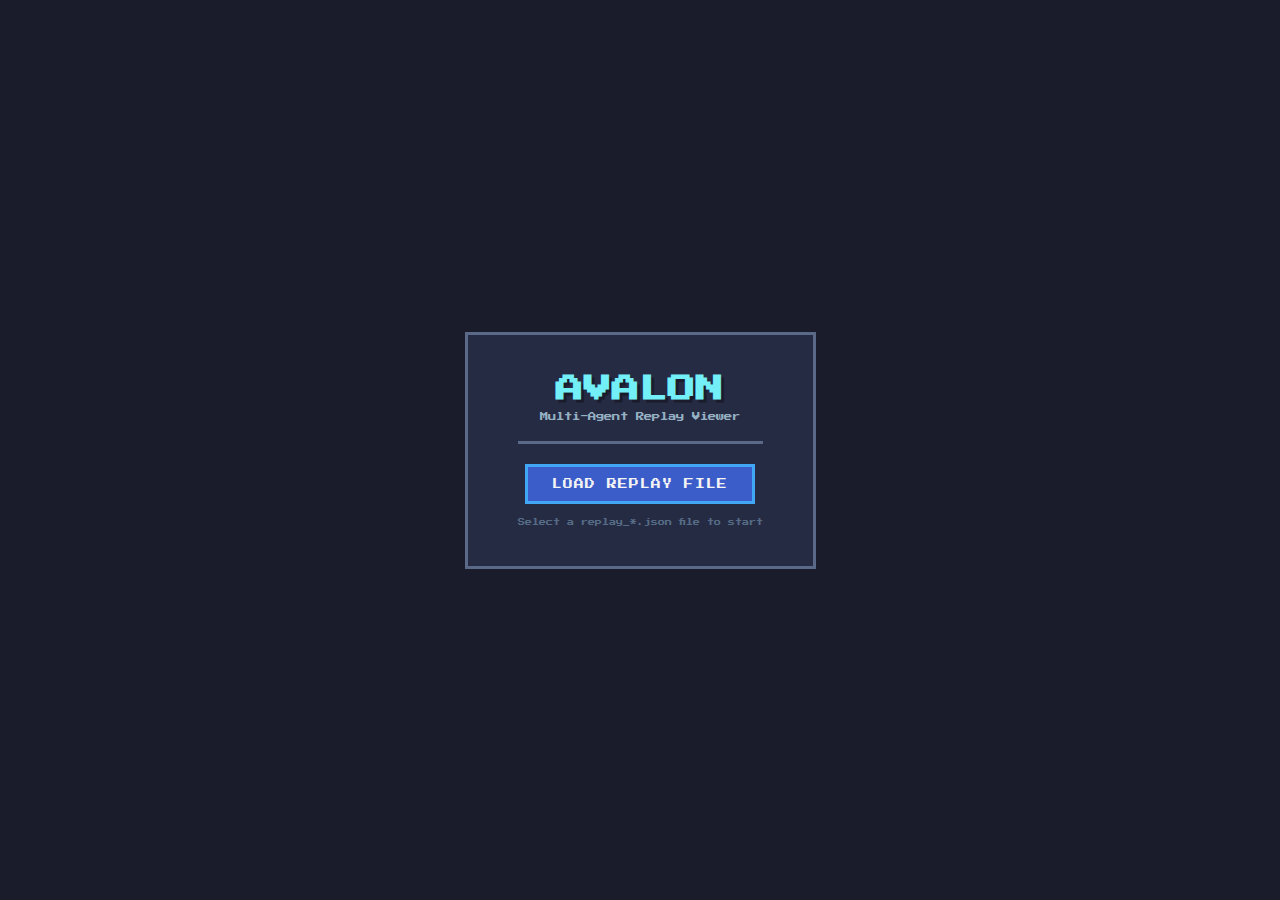
<file: viewer/index.html>
<!DOCTYPE html>
<html lang="zh-CN">
<head>
  <meta charset="UTF-8">
  <meta name="viewport" content="width=device-width, initial-scale=1.0">
  <title>Avalon Replay Viewer</title>
  <link rel="preconnect" href="https://fonts.googleapis.com">
  <link rel="preconnect" href="https://fonts.gstatic.com" crossorigin>
  <link href="https://fonts.googleapis.com/css2?family=Press+Start+2P&display=swap" rel="stylesheet">
  <link rel="stylesheet" href="css/style.css">
</head>
<body>
  <div id="app">
    <!-- 加载界面 -->
    <div id="loader-screen">
      <div class="loader-box pixel-border">
        <h1 class="loader-title">AVALON</h1>
        <p class="loader-subtitle">Multi-Agent Replay Viewer</p>
        <div class="loader-divider"></div>
        <label for="replay-file" class="pixel-btn loader-btn">
          LOAD REPLAY FILE
        </label>
        <input type="file" id="replay-file" accept=".json" hidden>
        <p class="loader-hint">Select a replay_*.json file to start</p>
      </div>
    </div>

    <!-- 主游戏界面 -->
    <div id="game-screen" class="hidden">
      <!-- 顶部标题栏 -->
      <header id="header" class="pixel-border">
        <div class="header-left">
          <span class="header-logo">AVALON</span>
          <span class="header-label">REPLAY</span>
        </div>
        <div class="header-right">
          <button id="load-new-btn" class="pixel-btn pixel-btn-sm" title="Load another replay">NEW</button>
          <button id="god-mode-btn" class="pixel-btn pixel-btn-sm" title="Toggle God Mode (G)">
            <span class="god-eye">&#x1F441;</span> GOD MODE: <span id="god-mode-status">OFF</span>
          </button>
        </div>
      </header>

      <!-- 游戏信息栏 -->
      <div id="info-bar" class="pixel-border">
        <span id="round-info">Round: -/-</span>
        <span id="score-info">
          <span class="good-text">GOOD 0</span>
          <span class="score-sep">:</span>
          <span class="evil-text">0 EVIL</span>
        </span>
        <span id="mission-size-info">Team Size: -</span>
      </div>

      <!-- 玩家圆桌区域 -->
      <div id="player-area">
        <div id="player-circle">
          <!-- 6 player cards generated by JS -->
        </div>
        <div id="round-table">
          <div class="table-inner">
            <span id="table-phase-label">ROUND TABLE</span>
          </div>
        </div>
      </div>

      <!-- 阶段导航 -->
      <div id="phase-nav" class="pixel-border">
        <button id="btn-first" class="pixel-btn pixel-btn-nav" title="First step">&lt;&lt;</button>
        <button id="btn-prev" class="pixel-btn pixel-btn-nav" title="Previous (Left Arrow)">&lt;</button>
        <button id="btn-play" class="pixel-btn pixel-btn-nav pixel-btn-play" title="Play/Pause (P)">&#9654;</button>
        <span id="phase-label">Loading...</span>
        <button id="btn-next" class="pixel-btn pixel-btn-nav" title="Next (Right Arrow / Space)">&gt;</button>
        <button id="btn-last" class="pixel-btn pixel-btn-nav" title="Last step">&gt;&gt;</button>
        <div id="speed-selector">
          <button class="pixel-btn pixel-btn-speed" data-speed="0.5">0.5x</button>
          <button class="pixel-btn pixel-btn-speed active" data-speed="1">1x</button>
          <button class="pixel-btn pixel-btn-speed" data-speed="2">2x</button>
          <button class="pixel-btn pixel-btn-speed" data-speed="3">3x</button>
        </div>
      </div>

      <!-- 详情面板 -->
      <div id="detail-panel" class="pixel-border">
        <div id="detail-content">
          <!-- Phase-specific content rendered here -->
        </div>
      </div>

      <!-- 时间轴 -->
      <div id="timeline" class="pixel-border">
        <div id="timeline-rounds">
          <!-- Round markers generated by JS -->
        </div>
      </div>
    </div>

    <!-- 隐藏的文件输入（用于重新加载） -->
    <input type="file" id="replay-file-new" accept=".json" hidden>
  </div>

  <script src="js/pixel-art.js"></script>
  <script src="js/replay-engine.js"></script>
  <script src="js/ui-renderer.js"></script>
  <script src="js/app.js"></script>
</body>
</html>
</file>
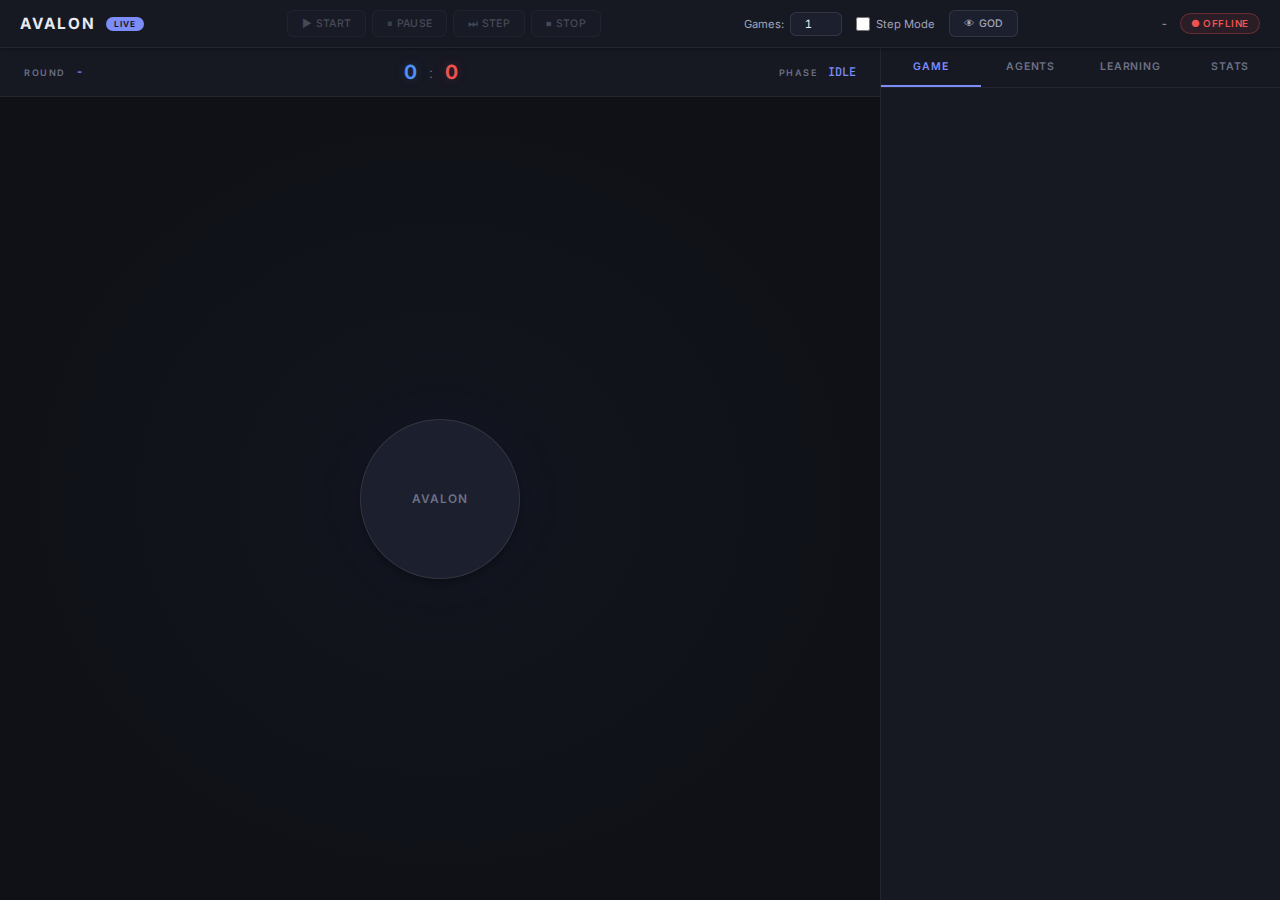
<file: viewer/dashboard.html>
<!DOCTYPE html>
<html lang="zh-CN">
<head>
  <meta charset="UTF-8">
  <meta name="viewport" content="width=device-width, initial-scale=1.0">
  <title>AVALON - Multi-Agent Game Community</title>
  <link rel="preconnect" href="https://fonts.googleapis.com">
  <link rel="preconnect" href="https://fonts.gstatic.com" crossorigin>
  <link href="https://fonts.googleapis.com/css2?family=Inter:wght@400;500;600;700&family=JetBrains+Mono:wght@400;500&family=Press+Start+2P&display=swap" rel="stylesheet">
  <link rel="stylesheet" href="css/style.css">
  <link rel="stylesheet" href="css/dashboard.css">
</head>
<body>
  <div id="app">
    <!-- Control Bar -->
    <header id="control-bar">
      <div class="logo-section">
        <span class="logo-text">AVALON</span>
        <span class="mode-label">LIVE</span>
      </div>
      <div class="control-section">
        <button id="btn-start" class="ctrl-btn start-btn">&#9654; START</button>
        <button id="btn-pause" class="ctrl-btn" disabled>&#9208; PAUSE</button>
        <button id="btn-step" class="ctrl-btn" disabled>&#9197; STEP</button>
        <button id="btn-stop" class="ctrl-btn" disabled>&#9209; STOP</button>
      </div>
      <div class="config-section">
        <label>Games: <input type="number" id="input-num-games" value="1" min="1" max="100" class="config-input"></label>
        <label><input type="checkbox" id="input-step-mode"> Step Mode</label>
        <button id="btn-god-mode" class="ctrl-btn">&#x1F441; GOD</button>
      </div>
      <div class="status-section">
        <span id="game-counter" class="game-counter">-</span>
        <span id="connection-status" class="status-indicator disconnected">&#9679; OFFLINE</span>
      </div>
    </header>

    <!-- Main Content -->
    <div id="main-content">
      <!-- Left: Game View -->
      <div id="game-panel">
        <!-- Info bar: round, score -->
        <div id="info-bar">
          <div class="info-item">
            <span class="info-label">ROUND</span>
            <span id="round-display" class="info-value">-</span>
          </div>
          <div class="info-item score-display">
            <span id="good-score" class="score good-score">0</span>
            <span class="score-sep">:</span>
            <span id="evil-score" class="score evil-score">0</span>
          </div>
          <div class="info-item">
            <span class="info-label">PHASE</span>
            <span id="phase-display" class="info-value">IDLE</span>
          </div>
        </div>

        <!-- Player area: circular layout -->
        <div id="player-area">
          <div id="round-table">
            <span id="table-text">AVALON</span>
          </div>
          <!-- Player cards will be created dynamically by renderer -->
        </div>
      </div>

      <!-- Right: Info Panels -->
      <div id="info-panels">
        <div id="panel-tabs">
          <button class="tab active" data-panel="game-log">GAME</button>
          <button class="tab" data-panel="agents">AGENTS</button>
          <button class="tab" data-panel="learning">LEARNING</button>
          <button class="tab" data-panel="stats">STATS</button>
        </div>
        <div id="panel-game-log" class="panel-content active">
          <div id="game-history-section" class="history-section collapsed" style="display:none">
            <div id="game-history-toggle" class="history-toggle">
              <span class="toggle-icon">&#9654;</span>
              <span class="toggle-text">Previous Games</span>
              <span id="history-count" class="history-count">0</span>
            </div>
            <div id="game-history-list" class="history-list"></div>
          </div>
          <div id="game-log-content"></div>
        </div>
        <div id="panel-agents" class="panel-content">
          <div id="agents-content"></div>
        </div>
        <div id="panel-learning" class="panel-content">
          <div id="learning-content"></div>
        </div>
        <div id="panel-stats" class="panel-content">
          <div id="cumulative-stats-section" class="stats-section">
            <div class="section-title">Session Overview</div>
            <div id="cumulative-stats-content">
              <div class="empty-state">Start a game to see statistics</div>
            </div>
          </div>
          <div id="win-rate-section" class="stats-section">
            <div class="section-title">Win Rate</div>
            <div id="win-rate-content"></div>
          </div>
          <div id="stats-content">
          </div>
        </div>
      </div>
    </div>
  </div>

  <script src="js/pixel-art.js"></script>
  <script src="js/websocket-client.js"></script>
  <script src="js/dashboard-renderer.js"></script>
  <script src="js/dashboard-app.js"></script>
</body>
</html>
</file>
<file: viewer/css/dashboard.css>
/* ==================== Dashboard CSS - Modern Dark Theme ==================== */

:root {
  /* Background layers */
  --bg-base: #0f1117;
  --bg-surface: #161822;
  --bg-card: #1c1f2e;
  --bg-elevated: #242738;
  --bg-hover: #2a2d42;

  /* Borders */
  --border-subtle: rgba(255, 255, 255, 0.06);
  --border-default: rgba(255, 255, 255, 0.1);
  --border-strong: rgba(255, 255, 255, 0.16);

  /* Text */
  --text-primary: #e8eaf0;
  --text-secondary: #a0a4b8;
  --text-tertiary: #6b7084;
  --text-disabled: #464a5c;

  /* Good team (blue) */
  --good-primary: #4f8ff7;
  --good-muted: #3a6bc2;
  --good-glow: rgba(79, 143, 247, 0.25);
  --good-bg: rgba(79, 143, 247, 0.08);

  /* Evil team (red) */
  --evil-primary: #ef5350;
  --evil-muted: #c62828;
  --evil-glow: rgba(239, 83, 80, 0.25);
  --evil-bg: rgba(239, 83, 80, 0.08);

  /* Accents */
  --accent: #7c8cf8;
  --accent-muted: rgba(124, 140, 248, 0.15);
  --success: #66bb6a;
  --success-bg: rgba(102, 187, 106, 0.1);
  --fail: #ef5350;
  --fail-bg: rgba(239, 83, 80, 0.1);
  --warning: #ffa726;
  --warning-bg: rgba(255, 167, 38, 0.1);

  /* Typography */
  --font-sans: 'Inter', -apple-system, BlinkMacSystemFont, 'Segoe UI', sans-serif;
  --font-mono: 'JetBrains Mono', 'Fira Code', 'Consolas', monospace;
  --font-pixel: 'Press Start 2P', monospace;

  /* Sizing */
  --radius-sm: 6px;
  --radius-md: 10px;
  --radius-lg: 14px;
  --radius-full: 9999px;

  /* Shadows */
  --shadow-sm: 0 1px 3px rgba(0, 0, 0, 0.3);
  --shadow-md: 0 4px 12px rgba(0, 0, 0, 0.4);
  --shadow-lg: 0 8px 24px rgba(0, 0, 0, 0.5);
  --shadow-glow-good: 0 0 20px rgba(79, 143, 247, 0.15);
  --shadow-glow-evil: 0 0 20px rgba(239, 83, 80, 0.15);

  /* Transitions */
  --transition-fast: 150ms cubic-bezier(0.4, 0, 0.2, 1);
  --transition-normal: 250ms cubic-bezier(0.4, 0, 0.2, 1);
}

/* ==================== Overall Layout ==================== */
body {
  margin: 0;
  padding: 0;
  background: var(--bg-base);
  color: var(--text-primary);
  font-family: var(--font-sans);
  min-height: 100vh;
  overflow: hidden;
  -webkit-font-smoothing: antialiased;
  -moz-osx-font-smoothing: grayscale;
}

#app {
  display: flex;
  flex-direction: column;
  height: 100vh;
}

/* ==================== Control Bar ==================== */
#control-bar {
  display: flex;
  align-items: center;
  justify-content: space-between;
  padding: 10px 20px;
  background: var(--bg-surface);
  border-bottom: 1px solid var(--border-subtle);
  gap: 16px;
  flex-shrink: 0;
  z-index: 100;
  box-shadow: var(--shadow-sm);
}

.logo-section {
  display: flex;
  align-items: center;
  gap: 10px;
  flex-shrink: 0;
}

.logo-text {
  font-family: var(--font-sans);
  font-size: 1.1rem;
  font-weight: 700;
  color: var(--text-primary);
  letter-spacing: 2px;
}

.mode-label {
  font-family: var(--font-sans);
  font-size: 0.6rem;
  font-weight: 600;
  color: var(--bg-base);
  background: var(--accent);
  padding: 2px 8px;
  border-radius: var(--radius-full);
  letter-spacing: 1px;
  text-transform: uppercase;
}

.control-section {
  display: flex;
  gap: 6px;
  flex-shrink: 0;
}

.ctrl-btn {
  font-family: var(--font-sans);
  font-size: 0.75rem;
  font-weight: 500;
  padding: 6px 14px;
  background: var(--bg-card);
  color: var(--text-secondary);
  border: 1px solid var(--border-default);
  border-radius: var(--radius-sm);
  cursor: pointer;
  white-space: nowrap;
  transition: all var(--transition-fast);
  letter-spacing: 0.3px;
}

.ctrl-btn:hover:not(:disabled) {
  background: var(--bg-hover);
  border-color: var(--accent);
  color: var(--accent);
}

.ctrl-btn:active:not(:disabled) {
  transform: translateY(1px);
}

.ctrl-btn:disabled {
  opacity: 0.35;
  cursor: not-allowed;
}

.start-btn:not(:disabled) {
  background: var(--good-primary);
  border-color: var(--good-primary);
  color: #fff;
}

.start-btn:hover:not(:disabled) {
  background: var(--good-muted);
  border-color: var(--good-primary);
  color: #fff;
  box-shadow: var(--shadow-glow-good);
}

.ctrl-btn.active {
  background: var(--evil-primary);
  border-color: var(--evil-primary);
  color: #fff;
}

.config-section {
  display: flex;
  align-items: center;
  gap: 14px;
  font-size: 0.8rem;
  color: var(--text-secondary);
  flex-shrink: 0;
}

.config-input {
  font-family: var(--font-mono);
  font-size: 0.8rem;
  width: 52px;
  padding: 4px 8px;
  background: var(--bg-card);
  color: var(--text-primary);
  border: 1px solid var(--border-default);
  border-radius: var(--radius-sm);
  text-align: center;
  transition: border-color var(--transition-fast);
}

.config-input:focus {
  outline: none;
  border-color: var(--accent);
  box-shadow: 0 0 0 2px var(--accent-muted);
}

.config-section label {
  display: flex;
  align-items: center;
  gap: 6px;
  cursor: pointer;
  font-size: 0.8rem;
}

.config-section input[type="checkbox"] {
  accent-color: var(--accent);
  cursor: pointer;
  width: 14px;
  height: 14px;
}

.status-section {
  display: flex;
  align-items: center;
  gap: 12px;
  flex-shrink: 0;
}

.game-counter {
  font-family: var(--font-mono);
  font-size: 0.8rem;
  color: var(--text-secondary);
}

.status-indicator {
  font-family: var(--font-sans);
  font-size: 0.7rem;
  font-weight: 600;
  padding: 4px 10px;
  border-radius: var(--radius-full);
  white-space: nowrap;
  letter-spacing: 0.5px;
}

.status-indicator.connected {
  color: var(--success);
  background: var(--success-bg);
  border: 1px solid rgba(102, 187, 106, 0.3);
}

.status-indicator.disconnected {
  color: var(--fail);
  background: var(--fail-bg);
  border: 1px solid rgba(239, 83, 80, 0.3);
}

/* ==================== Main Content ==================== */
#main-content {
  display: flex;
  flex: 1;
  overflow: hidden;
}

/* ==================== Game Panel (Left) ==================== */
#game-panel {
  flex: 1;
  display: flex;
  flex-direction: column;
  min-width: 0;
}

/* Info Bar */
#info-bar {
  display: flex;
  justify-content: space-between;
  align-items: center;
  padding: 12px 24px;
  background: var(--bg-surface);
  border-bottom: 1px solid var(--border-subtle);
  flex-shrink: 0;
}

.info-item {
  display: flex;
  align-items: center;
  gap: 10px;
}

.info-label {
  font-size: 0.65rem;
  font-weight: 600;
  color: var(--text-tertiary);
  letter-spacing: 1.5px;
  text-transform: uppercase;
}

.info-value {
  font-family: var(--font-mono);
  font-size: 0.85rem;
  font-weight: 500;
  color: var(--accent);
}

.score-display {
  display: flex;
  align-items: center;
  gap: 8px;
}

.score {
  font-size: 1.4rem;
  font-family: var(--font-sans);
  font-weight: 700;
}

.good-score {
  color: var(--good-primary);
  text-shadow: 0 0 12px var(--good-glow);
}

.evil-score {
  color: var(--evil-primary);
  text-shadow: 0 0 12px var(--evil-glow);
}

.score-sep {
  color: var(--text-tertiary);
  font-size: 1rem;
  font-weight: 300;
}

/* ==================== Player Area ==================== */
#player-area {
  flex: 1;
  position: relative;
  display: flex;
  justify-content: center;
  align-items: center;
  padding: 24px;
  min-height: 400px;
  background:
    radial-gradient(ellipse at center, rgba(124, 140, 248, 0.03) 0%, transparent 70%);
}

/* Round Table */
#round-table {
  position: absolute;
  top: 50%;
  left: 50%;
  transform: translate(-50%, -50%);
  width: 160px;
  height: 160px;
  border-radius: 50%;
  background: var(--bg-card);
  border: 1px solid var(--border-default);
  display: flex;
  justify-content: center;
  align-items: center;
  z-index: 0;
  box-shadow: var(--shadow-md), 0 0 60px rgba(124, 140, 248, 0.05);
}

#table-text {
  font-family: var(--font-sans);
  font-size: 0.85rem;
  font-weight: 600;
  color: var(--text-tertiary);
  text-align: center;
  padding: 8px;
  line-height: 1.8;
  white-space: pre-line;
  letter-spacing: 1px;
}

#table-text.winner-good {
  color: var(--good-primary);
  text-shadow: 0 0 16px var(--good-glow);
}

#table-text.winner-evil {
  color: var(--evil-primary);
  text-shadow: 0 0 16px var(--evil-glow);
}

/* ==================== Player Cards ==================== */
.player-card {
  position: absolute;
  width: 110px;
  text-align: center;
  z-index: 1;
  transition: all var(--transition-normal);
}

/* 6-position circular layout */
.player-card.pos-top {
  top: 0;
  left: 50%;
  transform: translateX(-50%);
}

.player-card.pos-top-right {
  top: 15%;
  right: 5%;
}

.player-card.pos-bottom-right {
  bottom: 15%;
  right: 5%;
}

.player-card.pos-bottom {
  bottom: 0;
  left: 50%;
  transform: translateX(-50%);
}

.player-card.pos-bottom-left {
  bottom: 15%;
  left: 5%;
}

.player-card.pos-top-left {
  top: 15%;
  left: 5%;
}

.player-avatar-box {
  width: 68px;
  height: 68px;
  margin: 0 auto 8px;
  border: 2px solid var(--border-default);
  border-radius: var(--radius-md);
  background: var(--bg-card);
  display: flex;
  justify-content: center;
  align-items: center;
  overflow: hidden;
  position: relative;
  image-rendering: pixelated;
  transition: border-color var(--transition-normal), box-shadow var(--transition-normal);
  box-shadow: var(--shadow-sm);
}

.player-avatar-box img,
.player-avatar-img {
  width: 100%;
  height: 100%;
  image-rendering: pixelated;
  object-fit: cover;
}

/* God mode team glows */
.player-avatar-box.glow-good {
  border-color: var(--good-primary);
  box-shadow: var(--shadow-glow-good), 0 0 30px rgba(79, 143, 247, 0.1);
}

.player-avatar-box.glow-evil {
  border-color: var(--evil-primary);
  box-shadow: var(--shadow-glow-evil), 0 0 30px rgba(239, 83, 80, 0.1);
}

.player-card.on-team {
  background: var(--accent-muted);
  border-color: var(--accent);
}

.player-name {
  font-family: var(--font-sans);
  font-size: 0.75rem;
  font-weight: 600;
  color: var(--text-primary);
  margin-bottom: 2px;
  white-space: nowrap;
  overflow: hidden;
  text-overflow: ellipsis;
}

.player-role {
  font-family: var(--font-mono);
  font-size: 0.65rem;
  color: var(--text-tertiary);
  margin-bottom: 6px;
}

/* ==================== Badges ==================== */
.player-badges {
  display: flex;
  gap: 4px;
  justify-content: center;
  flex-wrap: wrap;
  min-height: 18px;
}

.badge {
  font-family: var(--font-sans);
  font-size: 0.6rem;
  font-weight: 600;
  padding: 1px 7px;
  border-radius: var(--radius-full);
  display: inline-block;
  animation: badgeAppear 0.2s ease-out;
  letter-spacing: 0.3px;
}

.badge-leader {
  color: var(--warning);
  background: var(--warning-bg);
  border: 1px solid rgba(255, 167, 38, 0.3);
}

.badge-team {
  color: var(--accent);
  background: var(--accent-muted);
  border: 1px solid rgba(124, 140, 248, 0.3);
}

.badge-approve {
  color: var(--success);
  background: var(--success-bg);
  border: 1px solid rgba(102, 187, 106, 0.3);
}

.badge-reject {
  color: var(--fail);
  background: var(--fail-bg);
  border: 1px solid rgba(239, 83, 80, 0.3);
}

.badge-success {
  color: var(--success);
  background: var(--success-bg);
  border: 1px solid rgba(102, 187, 106, 0.3);
}

.badge-fail {
  color: var(--fail);
  background: var(--fail-bg);
  border: 1px solid rgba(239, 83, 80, 0.3);
}

.badge-speaking {
  color: var(--warning);
  background: var(--warning-bg);
  border: 1px solid rgba(255, 167, 38, 0.3);
  animation: pulse 1.5s ease-in-out infinite;
}

.badge-target {
  color: var(--evil-primary);
  background: var(--evil-bg);
  border: 1px solid rgba(239, 83, 80, 0.3);
}

.badge-assassin {
  color: var(--evil-primary);
  background: var(--evil-bg);
  border: 1px solid rgba(239, 83, 80, 0.3);
}

/* ==================== Speech Bubbles ==================== */
.db-speech-bubble {
  display: none;
  position: absolute;
  width: 240px;
  max-height: 130px;
  overflow-y: auto;
  background: var(--bg-elevated);
  border: 1px solid var(--border-strong);
  border-radius: var(--radius-md);
  padding: 10px 14px;
  font-family: var(--font-sans);
  font-size: 0.8rem;
  line-height: 1.6;
  color: var(--text-secondary);
  text-align: left;
  z-index: 10;
  animation: speechFadeIn 0.25s ease-out;
  word-break: break-word;
  box-shadow: var(--shadow-lg);
  backdrop-filter: blur(8px);
}

.db-speech-bubble.visible {
  display: block;
}

.db-speech-bubble.fading {
  opacity: 0;
  transition: opacity 0.3s ease-out;
}

/* Active speaker highlight */
.player-card.speaking .player-avatar-box {
  border-color: var(--accent);
  box-shadow: 0 0 16px rgba(124, 140, 248, 0.3);
}

.db-speech-bubble .bubble-speaker {
  font-family: var(--font-sans);
  font-size: 0.7rem;
  font-weight: 600;
  color: var(--accent);
  margin-bottom: 4px;
}

.db-speech-bubble .bubble-text {
  color: var(--text-secondary);
}

/* Speech bubble positioning per player position - all point toward center */

/* Top center: bubble below card, centered */
.player-card.pos-top .db-speech-bubble {
  top: 100%;
  left: 50%;
  transform: translateX(-50%);
  margin-top: 8px;
}

/* Top-right: bubble below card, aligned right, extends left toward center */
.player-card.pos-top-right .db-speech-bubble {
  top: 100%;
  right: 0;
  left: auto;
  margin-top: 8px;
}

/* Bottom-right: bubble above card, aligned right, extends left toward center */
.player-card.pos-bottom-right .db-speech-bubble {
  bottom: 100%;
  right: 0;
  left: auto;
  top: auto;
  margin-bottom: 8px;
}

/* Bottom center: bubble above card, centered */
.player-card.pos-bottom .db-speech-bubble {
  bottom: 100%;
  left: 50%;
  top: auto;
  transform: translateX(-50%);
  margin-bottom: 8px;
}

/* Bottom-left: bubble above card, aligned left, extends right toward center */
.player-card.pos-bottom-left .db-speech-bubble {
  bottom: 100%;
  left: 0;
  right: auto;
  top: auto;
  margin-bottom: 8px;
}

/* Top-left: bubble below card, aligned left, extends right toward center */
.player-card.pos-top-left .db-speech-bubble {
  top: 100%;
  left: 0;
  right: auto;
  margin-top: 8px;
}

.db-speech-bubble::-webkit-scrollbar {
  width: 4px;
}

.db-speech-bubble::-webkit-scrollbar-thumb {
  background: var(--text-disabled);
  border-radius: 2px;
}

.db-speech-bubble::-webkit-scrollbar-track {
  background: transparent;
}

/* ==================== Thinking Overlay ==================== */
.thinking-overlay {
  position: absolute;
  top: 0;
  left: 0;
  width: 100%;
  height: 100%;
  background: rgba(15, 17, 23, 0.75);
  backdrop-filter: blur(2px);
  border-radius: var(--radius-md);
  display: flex;
  flex-direction: column;
  justify-content: center;
  align-items: center;
  z-index: 5;
}

.thinking-dots {
  display: flex;
  gap: 4px;
  font-size: 1.2rem;
  color: var(--accent);
}

.thinking-dots span {
  animation: thinkingPulse 1.2s infinite;
}

.thinking-dots span:nth-child(2) {
  animation-delay: 0.2s;
}

.thinking-dots span:nth-child(3) {
  animation-delay: 0.4s;
}

.thinking-action {
  font-family: var(--font-sans);
  font-size: 0.6rem;
  color: var(--text-tertiary);
  margin-top: 4px;
  text-align: center;
}

/* ==================== Info Panels (Right Sidebar) ==================== */
#info-panels {
  width: 400px;
  flex-shrink: 0;
  display: flex;
  flex-direction: column;
  background: var(--bg-surface);
  border-left: 1px solid var(--border-subtle);
  overflow: hidden;
}

/* Tab Navigation */
#panel-tabs {
  display: flex;
  border-bottom: 1px solid var(--border-subtle);
  flex-shrink: 0;
  background: var(--bg-surface);
}

.tab {
  flex: 1;
  font-family: var(--font-sans);
  font-size: 0.75rem;
  font-weight: 600;
  padding: 12px 4px;
  background: transparent;
  color: var(--text-tertiary);
  border: none;
  border-bottom: 2px solid transparent;
  cursor: pointer;
  transition: all var(--transition-fast);
  text-align: center;
  letter-spacing: 0.8px;
  text-transform: uppercase;
}

.tab:hover {
  color: var(--text-secondary);
  background: rgba(255, 255, 255, 0.02);
}

.tab.active {
  color: var(--accent);
  border-bottom-color: var(--accent);
}

/* Panel Content */
.panel-content {
  display: none;
  flex: 1;
  overflow-y: auto;
  padding: 14px;
}

.panel-content.active {
  display: block;
}

.panel-content::-webkit-scrollbar {
  width: 5px;
}

.panel-content::-webkit-scrollbar-track {
  background: transparent;
}

.panel-content::-webkit-scrollbar-thumb {
  background: var(--text-disabled);
  border-radius: 3px;
}

.panel-content::-webkit-scrollbar-thumb:hover {
  background: var(--text-tertiary);
}

.empty-state {
  font-family: var(--font-sans);
  font-size: 0.85rem;
  color: var(--text-tertiary);
  text-align: center;
  padding: 40px 20px;
}

/* ==================== Game Log (GAME Tab) ==================== */
#game-log-content {
  display: flex;
  flex-direction: column;
  gap: 1px;
}

.log-line {
  display: flex;
  gap: 10px;
  padding: 5px 8px;
  font-family: var(--font-mono);
  font-size: 0.75rem;
  line-height: 1.6;
  border-left: 2px solid transparent;
  border-radius: 0 var(--radius-sm) var(--radius-sm) 0;
  transition: background var(--transition-fast);
}

.log-line:hover {
  background: rgba(255, 255, 255, 0.02);
}

.log-time {
  font-size: 0.7rem;
  color: var(--text-disabled);
  flex-shrink: 0;
  min-width: 65px;
}

.log-text {
  color: var(--text-secondary);
  word-break: break-word;
}

.log-system {
  border-left-color: var(--text-disabled);
}

.log-system .log-text {
  color: var(--text-tertiary);
}

.log-speech {
  border-left-color: var(--accent);
}

.log-speech .log-text {
  color: var(--text-secondary);
}

.log-vote {
  border-left-color: var(--warning);
}

.log-vote .log-text {
  color: var(--warning);
}

.log-result {
  border-left-color: var(--success);
}

.log-result .log-text {
  color: var(--success);
  font-weight: 600;
}

/* ==================== History Section (GAME Tab) ==================== */
.history-section {
  margin-bottom: 12px;
  border: 1px solid var(--border-subtle);
  border-radius: var(--radius-md);
  overflow: hidden;
}

.history-section.collapsed .history-list {
  display: none;
}

.history-toggle {
  display: flex;
  align-items: center;
  gap: 8px;
  padding: 10px 12px;
  background: var(--bg-card);
  cursor: pointer;
  transition: background var(--transition-fast);
  user-select: none;
}

.history-toggle:hover {
  background: var(--bg-elevated);
}

.toggle-icon {
  font-size: 0.65rem;
  color: var(--text-tertiary);
  transition: transform var(--transition-fast);
}

.history-section:not(.collapsed) .toggle-icon {
  transform: rotate(90deg);
}

.toggle-text {
  font-family: var(--font-sans);
  font-size: 0.8rem;
  font-weight: 500;
  color: var(--text-secondary);
}

.history-count {
  font-family: var(--font-mono);
  font-size: 0.7rem;
  color: var(--text-tertiary);
  background: var(--bg-elevated);
  padding: 1px 8px;
  border-radius: var(--radius-full);
  margin-left: auto;
}

.history-list {
  padding: 8px;
  display: flex;
  flex-direction: column;
  gap: 4px;
}

/* ==================== Agent Profile Cards (AGENTS Tab) ==================== */
.agent-profile-card {
  background: var(--bg-card);
  border: 1px solid var(--border-subtle);
  border-radius: var(--radius-md);
  margin-bottom: 12px;
  overflow: hidden;
  transition: border-color var(--transition-fast);
}

.agent-profile-card:hover {
  border-color: var(--border-default);
}

.agent-header {
  display: flex;
  align-items: center;
  gap: 12px;
  padding: 12px;
  border-bottom: 1px solid var(--border-subtle);
}

.agent-header.team-good {
  border-left: 3px solid var(--good-primary);
}

.agent-header.team-evil {
  border-left: 3px solid var(--evil-primary);
}

.agent-avatar {
  width: 42px;
  height: 42px;
  image-rendering: pixelated;
  border: 1px solid var(--border-default);
  border-radius: var(--radius-sm);
  background: var(--bg-base);
  flex-shrink: 0;
}

.agent-info {
  flex: 1;
  min-width: 0;
}

.agent-name {
  font-family: var(--font-sans);
  font-size: 0.85rem;
  font-weight: 600;
  color: var(--text-primary);
  margin-bottom: 2px;
}

.agent-role {
  font-family: var(--font-mono);
  font-size: 0.7rem;
  color: var(--text-tertiary);
}

.agent-stats {
  padding: 10px 12px;
  border-bottom: 1px solid var(--border-subtle);
}

.stat-row {
  display: flex;
  justify-content: space-between;
  padding: 3px 0;
  font-family: var(--font-mono);
  font-size: 0.75rem;
}

.stat-label {
  color: var(--text-tertiary);
}

.stat-value {
  color: var(--text-secondary);
  font-weight: 500;
}

.section-title {
  font-family: var(--font-sans);
  font-size: 0.7rem;
  font-weight: 600;
  color: var(--accent);
  margin-bottom: 8px;
  padding-bottom: 4px;
  border-bottom: 1px solid var(--border-subtle);
  letter-spacing: 0.8px;
  text-transform: uppercase;
}

.agent-strategy {
  padding: 10px 12px;
  border-bottom: 1px solid var(--border-subtle);
}

.strategy-text {
  font-family: var(--font-sans);
  font-size: 0.8rem;
  color: var(--text-secondary);
  line-height: 1.6;
}

.agent-relations {
  padding: 10px 12px;
  border-bottom: 1px solid var(--border-subtle);
}

.relation-legend {
  display: flex;
  gap: 12px;
  margin-bottom: 6px;
}

.legend-item {
  display: flex;
  align-items: center;
  gap: 4px;
  font-family: var(--font-sans);
  font-size: 0.7rem;
  color: var(--text-tertiary);
}

.legend-dot {
  display: inline-block;
  width: 8px;
  height: 8px;
  border-radius: 50%;
}

.legend-dot.trust-dot {
  background: var(--good-primary);
}

.legend-dot.friend-dot {
  background: var(--warning);
}

.relation-row {
  display: flex;
  align-items: center;
  gap: 8px;
  padding: 4px 0;
}

.relation-name {
  font-family: var(--font-mono);
  font-size: 0.7rem;
  color: var(--text-secondary);
  min-width: 65px;
  flex-shrink: 0;
}

.relation-bars {
  flex: 1;
  display: flex;
  flex-direction: column;
  gap: 3px;
}

.trust-bar-container,
.friend-bar-container {
  width: 100%;
  height: 6px;
  background: var(--bg-base);
  border-radius: 3px;
  overflow: hidden;
}

.trust-bar {
  height: 100%;
  background: linear-gradient(90deg, var(--good-muted), var(--good-primary));
  border-radius: 3px;
  transition: width 0.4s ease;
}

.friend-bar {
  height: 100%;
  background: linear-gradient(90deg, rgba(255, 167, 38, 0.6), var(--warning));
  border-radius: 3px;
  transition: width 0.4s ease;
}

.agent-lessons {
  padding: 10px 12px;
}

.lesson-item {
  font-family: var(--font-sans);
  font-size: 0.8rem;
  color: var(--text-secondary);
  padding: 6px 10px;
  padding-left: 12px;
  border-left: 2px solid var(--text-disabled);
  margin-bottom: 6px;
  line-height: 1.5;
  background: rgba(255, 255, 255, 0.01);
  border-radius: 0 var(--radius-sm) var(--radius-sm) 0;
}

/* ==================== Reflection Log (LEARNING Tab) ==================== */
.reflection-entry {
  background: var(--bg-card);
  border-left: 3px solid var(--accent);
  border-radius: 0 var(--radius-md) var(--radius-md) 0;
  padding: 10px 14px;
  margin-bottom: 10px;
}

.reflection-header {
  display: flex;
  justify-content: space-between;
  align-items: center;
  margin-bottom: 8px;
}

.reflection-name {
  font-family: var(--font-sans);
  font-size: 0.85rem;
  font-weight: 600;
  color: var(--text-primary);
}

.reflection-tag {
  font-family: var(--font-sans);
  font-size: 0.6rem;
  font-weight: 600;
  color: var(--accent);
  background: var(--accent-muted);
  border-radius: var(--radius-full);
  padding: 2px 8px;
  letter-spacing: 0.5px;
}

.reflection-lesson {
  font-family: var(--font-sans);
  font-size: 0.8rem;
  color: var(--text-secondary);
  line-height: 1.6;
  margin-bottom: 6px;
}

.reflection-strategy {
  font-family: var(--font-sans);
  font-size: 0.75rem;
  color: var(--text-tertiary);
  font-style: italic;
}

/* ==================== Private Chat (LEARNING Tab) ==================== */
.chat-entry {
  background: var(--bg-card);
  border-left: 3px solid var(--warning);
  border-radius: 0 var(--radius-md) var(--radius-md) 0;
  padding: 10px 14px;
  margin-bottom: 10px;
}

.chat-header {
  display: flex;
  align-items: center;
  gap: 8px;
  margin-bottom: 6px;
}

.chat-from {
  font-family: var(--font-sans);
  font-size: 0.75rem;
  font-weight: 600;
  color: var(--good-primary);
}

.chat-arrow {
  font-size: 0.65rem;
  color: var(--text-disabled);
}

.chat-to {
  font-family: var(--font-sans);
  font-size: 0.75rem;
  font-weight: 600;
  color: var(--evil-primary);
}

.chat-tag {
  font-family: var(--font-sans);
  font-size: 0.6rem;
  font-weight: 600;
  color: var(--warning);
  background: var(--warning-bg);
  border-radius: var(--radius-full);
  padding: 2px 8px;
  margin-left: auto;
  letter-spacing: 0.5px;
}

.chat-message {
  font-family: var(--font-sans);
  font-size: 0.8rem;
  color: var(--text-secondary);
  line-height: 1.6;
}

/* ==================== Chat Analysis (LEARNING Tab) ==================== */
.analysis-entry {
  background: var(--bg-card);
  border-left: 3px solid var(--good-primary);
  border-radius: 0 var(--radius-md) var(--radius-md) 0;
  padding: 10px 14px;
  margin-bottom: 10px;
}

.analysis-header {
  display: flex;
  align-items: center;
  gap: 8px;
  margin-bottom: 6px;
}

.analysis-participants {
  font-family: var(--font-sans);
  font-size: 0.75rem;
  font-weight: 600;
  color: var(--text-primary);
}

.analysis-tag {
  font-family: var(--font-sans);
  font-size: 0.6rem;
  font-weight: 600;
  color: var(--good-primary);
  background: var(--good-bg);
  border-radius: var(--radius-full);
  padding: 2px 8px;
  letter-spacing: 0.5px;
}

.analysis-text {
  font-family: var(--font-sans);
  font-size: 0.8rem;
  color: var(--text-secondary);
  line-height: 1.6;
}

/* ==================== Stats Panel ==================== */
.stats-section {
  margin-bottom: 16px;
}

.stats-row {
  display: flex;
  justify-content: space-between;
  align-items: center;
  padding: 8px 10px;
  border-bottom: 1px solid var(--border-subtle);
  transition: background var(--transition-fast);
}

.stats-row:last-child {
  border-bottom: none;
}

.stats-row:hover {
  background: rgba(255, 255, 255, 0.02);
}

.stats-label {
  font-family: var(--font-sans);
  font-size: 0.8rem;
  color: var(--text-tertiary);
}

.stats-value {
  font-family: var(--font-mono);
  font-size: 0.8rem;
  font-weight: 500;
  color: var(--accent);
}

/* --- Player Rankings --- */
.ranking-row {
  display: flex;
  justify-content: space-between;
  align-items: center;
  padding: 6px 10px;
  border-bottom: 1px solid var(--border-subtle);
}

.ranking-row:last-child {
  border-bottom: none;
}

.ranking-name {
  font-family: var(--font-sans);
  font-size: 0.8rem;
  font-weight: 600;
  color: var(--text-primary);
}

.ranking-detail {
  display: flex;
  gap: 10px;
  align-items: center;
}

.ranking-games {
  font-family: var(--font-mono);
  font-size: 0.75rem;
  color: var(--text-tertiary);
}

.ranking-winrate {
  font-family: var(--font-mono);
  font-size: 0.8rem;
  font-weight: 500;
  color: var(--accent);
  min-width: 48px;
  text-align: right;
}

/* --- Recent Games --- */
.recent-game-row {
  display: flex;
  align-items: center;
  gap: 8px;
  padding: 6px 10px;
  border-bottom: 1px solid var(--border-subtle);
}

.recent-game-row:last-child {
  border-bottom: none;
}

.recent-game-id {
  font-family: var(--font-mono);
  font-size: 0.75rem;
  color: var(--text-tertiary);
  min-width: 24px;
}

.recent-game-winner {
  font-family: var(--font-sans);
  font-size: 0.75rem;
  font-weight: 600;
  padding: 1px 6px;
  border-radius: 3px;
  white-space: nowrap;
}

.winner-good {
  color: var(--good-primary);
  background: rgba(59, 130, 246, 0.1);
}

.winner-evil {
  color: var(--evil-primary);
  background: rgba(239, 68, 68, 0.1);
}

.recent-game-reason {
  font-family: var(--font-sans);
  font-size: 0.7rem;
  color: var(--text-tertiary);
  overflow: hidden;
  text-overflow: ellipsis;
  white-space: nowrap;
  flex: 1;
}

/* ==================== God Mode Styles ==================== */
.god-mode .player-card[data-team="good"] .player-avatar-box {
  border-color: var(--good-primary);
  box-shadow: var(--shadow-glow-good);
}

.god-mode .player-card[data-team="evil"] .player-avatar-box {
  border-color: var(--evil-primary);
  box-shadow: var(--shadow-glow-evil);
}

.god-mode .player-card[data-team="good"] .player-role {
  color: var(--good-primary);
}

.god-mode .player-card[data-team="evil"] .player-role {
  color: var(--evil-primary);
}

/* ==================== Animations ==================== */
@keyframes thinkingPulse {
  0%, 100% { opacity: 0.3; transform: translateY(0); }
  50% { opacity: 1; transform: translateY(-3px); }
}

@keyframes speechFadeIn {
  from { opacity: 0; transform: translateY(6px) scale(0.96); }
  to { opacity: 1; transform: translateY(0) scale(1); }
}

/* Override transform for positioned speech bubbles */
.player-card.pos-top .db-speech-bubble.visible {
  animation: speechFadeIn 0.25s ease-out;
  transform: translateX(-50%);
}

.player-card.pos-bottom .db-speech-bubble.visible {
  animation: speechFadeIn 0.25s ease-out;
  transform: translateX(-50%);
}

@keyframes badgeAppear {
  from { opacity: 0; transform: scale(0.8); }
  to { opacity: 1; transform: scale(1); }
}

@keyframes pulse {
  0%, 100% { opacity: 1; }
  50% { opacity: 0.5; }
}

@keyframes fadeIn {
  from { opacity: 0; transform: translateY(8px); }
  to { opacity: 1; transform: translateY(0); }
}

.fade-in {
  animation: fadeIn 0.3s ease-out;
}

/* ==================== Scrollbar (Global) ==================== */
.db-speech-bubble::-webkit-scrollbar,
.panel-content::-webkit-scrollbar {
  width: 5px;
}

.db-speech-bubble::-webkit-scrollbar-track,
.panel-content::-webkit-scrollbar-track {
  background: transparent;
}

.db-speech-bubble::-webkit-scrollbar-thumb,
.panel-content::-webkit-scrollbar-thumb {
  background: var(--text-disabled);
  border-radius: 3px;
}

.db-speech-bubble::-webkit-scrollbar-thumb:hover,
.panel-content::-webkit-scrollbar-thumb:hover {
  background: var(--text-tertiary);
}

/* ==================== Responsive ==================== */
@media (max-width: 1024px) {
  #info-panels {
    width: 320px;
  }

  .config-section {
    display: none;
  }
}

@media (max-width: 768px) {
  #main-content {
    flex-direction: column;
  }

  #info-panels {
    width: 100%;
    height: 300px;
    border-left: none;
    border-top: 1px solid var(--border-subtle);
  }

  #player-area {
    min-height: 300px;
  }

  .player-card {
    width: 85px;
  }

  .player-avatar-box {
    width: 52px;
    height: 52px;
  }

  #round-table {
    width: 110px;
    height: 110px;
  }

  .db-speech-bubble {
    width: 180px;
    max-height: 100px;
    font-size: 0.75rem;
  }

  #control-bar {
    flex-wrap: wrap;
    gap: 8px;
    padding: 8px 12px;
  }

  .config-section {
    display: none;
  }
}

/* ==================== Game Dividers (Learning Tab) ==================== */
.game-divider {
  display: flex;
  align-items: center;
  gap: 12px;
  margin: 16px 0;
  padding: 0 4px;
}

.game-divider-line {
  flex: 1;
  height: 1px;
  background: linear-gradient(90deg, transparent, var(--border-strong), transparent);
}

.game-divider-label {
  font-family: var(--font-sans);
  font-size: 0.65rem;
  font-weight: 600;
  color: var(--accent);
  background: var(--accent-muted);
  padding: 3px 10px;
  border-radius: var(--radius-full);
  letter-spacing: 0.5px;
  white-space: nowrap;
}

/* ==================== Game Badges (Learning Tab entries) ==================== */
.game-badge {
  font-family: var(--font-mono);
  font-size: 0.55rem;
  font-weight: 500;
  color: var(--text-tertiary);
  background: var(--bg-elevated);
  border: 1px solid var(--border-subtle);
  padding: 1px 6px;
  border-radius: var(--radius-full);
  margin-left: 6px;
  letter-spacing: 0.3px;
}

/* ==================== History Cards (Game Tab) ==================== */
.history-card {
  background: var(--bg-card);
  border: 1px solid var(--border-subtle);
  border-radius: var(--radius-md);
  padding: 10px 12px;
  margin-bottom: 6px;
  transition: border-color var(--transition-fast), background var(--transition-fast);
}

.history-card:hover {
  border-color: var(--border-default);
  background: var(--bg-elevated);
}

.history-card.history-good {
  border-left: 3px solid var(--good-primary);
}

.history-card.history-evil {
  border-left: 3px solid var(--evil-primary);
}

.history-card-header {
  display: flex;
  align-items: center;
  gap: 10px;
  margin-bottom: 6px;
}

.history-game-num {
  font-family: var(--font-mono);
  font-size: 0.75rem;
  font-weight: 600;
  color: var(--text-primary);
}

.history-winner {
  font-family: var(--font-sans);
  font-size: 0.7rem;
  font-weight: 600;
}

.winner-good-text {
  color: var(--good-primary);
}

.winner-evil-text {
  color: var(--evil-primary);
}

.winner-unknown-text {
  color: var(--text-tertiary);
}

.history-duration {
  font-family: var(--font-mono);
  font-size: 0.65rem;
  color: var(--text-tertiary);
  margin-left: auto;
}

.history-card-body {
  display: flex;
  flex-direction: column;
  gap: 4px;
}

.history-missions {
  display: flex;
  gap: 6px;
  align-items: center;
}

.history-mission {
  font-size: 0.8rem;
  width: 22px;
  height: 22px;
  display: inline-flex;
  align-items: center;
  justify-content: center;
  border-radius: var(--radius-sm);
}

.history-mission.mission-success {
  color: var(--success);
  background: var(--success-bg);
}

.history-mission.mission-fail {
  color: var(--fail);
  background: var(--fail-bg);
}

.history-reason {
  font-family: var(--font-sans);
  font-size: 0.7rem;
  color: var(--text-tertiary);
  font-style: italic;
  line-height: 1.4;
}

/* ==================== Win Rate Bar (Stats Tab) ==================== */
.win-rate-bar-container {
  display: flex;
  height: 24px;
  border-radius: var(--radius-sm);
  overflow: hidden;
  background: var(--bg-base);
  margin-top: 8px;
}

.win-rate-bar-good {
  background: linear-gradient(90deg, var(--good-muted), var(--good-primary));
  transition: width 0.4s ease;
  display: flex;
  align-items: center;
  justify-content: center;
  font-family: var(--font-mono);
  font-size: 0.65rem;
  color: white;
  font-weight: 600;
  min-width: 0;
}

.win-rate-bar-evil {
  background: linear-gradient(90deg, var(--evil-primary), var(--evil-muted));
  transition: width 0.4s ease;
  display: flex;
  align-items: center;
  justify-content: center;
  font-family: var(--font-mono);
  font-size: 0.65rem;
  color: white;
  font-weight: 600;
  min-width: 0;
}
</file>
<file: viewer/css/style.css>
/* ==================== Reset & Base ==================== */
*, *::before, *::after {
  box-sizing: border-box;
  margin: 0;
  padding: 0;
}

:root {
  /* PICO-8 inspired palette */
  --bg-dark: #1a1c2c;
  --bg-panel: #262b44;
  --bg-card: #333c57;
  --bg-lighter: #3e4a68;

  --good-primary: #3b5dc9;
  --good-light: #41a6f6;
  --good-glow: rgba(59, 93, 201, 0.4);
  --evil-primary: #b13e53;
  --evil-light: #ef7d57;
  --evil-glow: rgba(177, 62, 83, 0.4);

  --success: #38b764;
  --fail: #b13e53;
  --warn: #ffcd75;
  --neutral: #566c86;
  --text: #f4f4f4;
  --text-muted: #94b0c2;
  --text-dim: #566c86;
  --accent: #73eff7;

  --pixel-font: 'Press Start 2P', monospace;
  --border-color: #5a6988;
  --border-width: 3px;
}

html {
  font-size: 14px;
}

body {
  font-family: var(--pixel-font);
  background: var(--bg-dark);
  color: var(--text);
  min-height: 100vh;
  image-rendering: pixelated;
  -webkit-font-smoothing: none;
  -moz-osx-font-smoothing: grayscale;
}

/* ==================== Pixel Border Utility ==================== */
.pixel-border {
  border: var(--border-width) solid var(--border-color);
  background: var(--bg-panel);
}

/* ==================== Pixel Buttons ==================== */
.pixel-btn {
  font-family: var(--pixel-font);
  font-size: 0.65rem;
  padding: 8px 16px;
  background: var(--bg-card);
  color: var(--text);
  border: var(--border-width) solid var(--border-color);
  cursor: pointer;
  text-transform: uppercase;
  letter-spacing: 1px;
  transition: all 0.1s;
  white-space: nowrap;
}

.pixel-btn:hover {
  background: var(--bg-lighter);
  border-color: var(--accent);
  color: var(--accent);
}

.pixel-btn:active {
  transform: translate(2px, 2px);
}

.pixel-btn-sm {
  font-size: 0.55rem;
  padding: 6px 10px;
}

.pixel-btn-nav {
  font-size: 0.75rem;
  padding: 6px 14px;
  min-width: 40px;
}

.pixel-btn-play {
  min-width: 44px;
  font-size: 0.8rem;
}

.pixel-btn-play.playing {
  background: var(--evil-primary);
  border-color: var(--evil-light);
  color: var(--text);
}

/* Speed Selector */
#speed-selector {
  display: flex;
  gap: 4px;
  margin-left: 12px;
}

.pixel-btn-speed {
  font-family: var(--pixel-font);
  font-size: 0.4rem;
  padding: 4px 8px;
  background: var(--bg-card);
  color: var(--text-dim);
  border: 2px solid var(--border-color);
  cursor: pointer;
  transition: all 0.1s;
}

.pixel-btn-speed:hover {
  border-color: var(--accent);
  color: var(--accent);
}

.pixel-btn-speed.active {
  background: var(--bg-lighter);
  border-color: var(--accent);
  color: var(--accent);
}

/* ==================== Hidden Utility ==================== */
.hidden {
  display: none !important;
}

/* ==================== Loader Screen ==================== */
#loader-screen {
  display: flex;
  justify-content: center;
  align-items: center;
  min-height: 100vh;
  padding: 20px;
}

.loader-box {
  text-align: center;
  padding: 40px 50px;
  max-width: 500px;
}

.loader-title {
  font-size: 2rem;
  color: var(--accent);
  margin-bottom: 10px;
  text-shadow: 3px 3px 0 var(--bg-dark);
}

.loader-subtitle {
  font-size: 0.6rem;
  color: var(--text-muted);
  margin-bottom: 20px;
}

.loader-divider {
  height: 3px;
  background: var(--border-color);
  margin: 20px 0;
}

.loader-btn {
  display: inline-block;
  font-size: 0.7rem;
  padding: 12px 24px;
  background: var(--good-primary);
  border-color: var(--good-light);
  color: var(--text);
  margin-bottom: 15px;
}

.loader-btn:hover {
  background: var(--good-light);
  border-color: var(--accent);
}

.loader-hint {
  font-size: 0.5rem;
  color: var(--text-dim);
}

/* ==================== Game Screen Layout ==================== */
#game-screen {
  display: flex;
  flex-direction: column;
  min-height: 100vh;
  padding: 8px;
  gap: 6px;
}

/* ==================== Header ==================== */
#header {
  display: flex;
  justify-content: space-between;
  align-items: center;
  padding: 10px 16px;
}

.header-left {
  display: flex;
  align-items: center;
  gap: 12px;
}

.header-logo {
  font-size: 1.1rem;
  color: var(--accent);
  text-shadow: 2px 2px 0 var(--bg-dark);
}

.header-label {
  font-size: 0.55rem;
  color: var(--text-muted);
}

.header-right {
  display: flex;
  gap: 8px;
  align-items: center;
}

#god-mode-btn {
  transition: all 0.2s;
}

#god-mode-btn.active {
  background: var(--evil-primary);
  border-color: var(--evil-light);
  color: var(--text);
}

.god-eye {
  font-style: normal;
}

/* ==================== Info Bar ==================== */
#info-bar {
  display: flex;
  justify-content: space-between;
  align-items: center;
  padding: 8px 16px;
  font-size: 0.6rem;
}

.good-text { color: var(--good-light); }
.evil-text { color: var(--evil-light); }
.score-sep { color: var(--text-muted); margin: 0 4px; }

/* ==================== Player Area ==================== */
#player-area {
  flex: 1;
  position: relative;
  min-height: 480px;
  display: flex;
  justify-content: center;
  align-items: center;
}

#player-circle {
  position: relative;
  width: 100%;
  max-width: 800px;
  height: 460px;
}

/* Round table in the center */
#round-table {
  position: absolute;
  top: 50%;
  left: 50%;
  transform: translate(-50%, -50%);
  width: 160px;
  height: 160px;
  z-index: 0;
}

.table-inner {
  width: 100%;
  height: 100%;
  border-radius: 50%;
  background: var(--bg-card);
  border: var(--border-width) solid var(--border-color);
  display: flex;
  justify-content: center;
  align-items: center;
}

#table-phase-label {
  font-size: 0.5rem;
  color: var(--text-dim);
  text-align: center;
  padding: 8px;
  line-height: 1.6;
}

/* Player Card */
.player-card {
  position: absolute;
  width: 110px;
  text-align: center;
  z-index: 1;
  transition: all 0.3s ease;
}

/* Inline Speech Bubble on Player Card */
.player-speech-bubble {
  display: none;
  position: absolute;
  width: 280px;
  max-height: 130px;
  overflow-y: auto;
  background: var(--bg-card);
  border: var(--border-width) solid var(--accent);
  padding: 8px 10px;
  font-family: monospace, 'Microsoft YaHei', sans-serif;
  font-size: 0.75rem;
  line-height: 1.5;
  color: var(--text-muted);
  text-align: left;
  z-index: 10;
  animation: bubbleFadeIn 0.3s ease-out;
  word-break: break-word;
}

.player-speech-bubble.visible {
  display: block;
}

.player-speech-bubble .bubble-speaker {
  font-family: var(--pixel-font);
  font-size: 0.45rem;
  color: var(--accent);
  margin-bottom: 4px;
}

/* Bubble triangle / positioning per player position */
/* Top player (pos 0): bubble below */
.player-card[data-pos="0"] .player-speech-bubble {
  top: 100%;
  left: 50%;
  transform: translateX(-50%);
  margin-top: 6px;
}

/* Top-right player (pos 1): bubble to the right */
.player-card[data-pos="1"] .player-speech-bubble {
  top: 0;
  left: 100%;
  margin-left: 8px;
}

/* Bottom-right player (pos 2): bubble to the right */
.player-card[data-pos="2"] .player-speech-bubble {
  bottom: 0;
  left: 100%;
  margin-left: 8px;
}

/* Bottom player (pos 3): bubble above */
.player-card[data-pos="3"] .player-speech-bubble {
  bottom: 100%;
  left: 50%;
  transform: translateX(-50%);
  margin-bottom: 6px;
}

/* Bottom-left player (pos 4): bubble to the left */
.player-card[data-pos="4"] .player-speech-bubble {
  bottom: 0;
  right: 100%;
  margin-right: 8px;
}

/* Top-left player (pos 5): bubble to the left */
.player-card[data-pos="5"] .player-speech-bubble {
  top: 0;
  right: 100%;
  margin-right: 8px;
}

.player-speech-bubble::-webkit-scrollbar {
  width: 4px;
}

.player-speech-bubble::-webkit-scrollbar-thumb {
  background: var(--border-color);
}

/* Position 6 cards in a circle */
.player-card[data-pos="0"] { top: 0; left: 50%; transform: translateX(-50%); }
.player-card[data-pos="1"] { top: 15%; right: 5%; }
.player-card[data-pos="2"] { bottom: 15%; right: 5%; }
.player-card[data-pos="3"] { bottom: 0; left: 50%; transform: translateX(-50%); }
.player-card[data-pos="4"] { bottom: 15%; left: 5%; }
.player-card[data-pos="5"] { top: 15%; left: 5%; }

.player-avatar-box {
  width: 64px;
  height: 64px;
  margin: 0 auto 6px;
  border: var(--border-width) solid var(--border-color);
  background: var(--bg-dark);
  display: flex;
  justify-content: center;
  align-items: center;
  overflow: hidden;
  position: relative;
  image-rendering: pixelated;
}

.player-avatar-box img {
  width: 100%;
  height: 100%;
  image-rendering: pixelated;
  object-fit: cover;
}

.player-avatar-placeholder {
  font-size: 1.5rem;
  color: var(--text-dim);
}

.player-name {
  font-size: 0.5rem;
  color: var(--text);
  margin-bottom: 2px;
  white-space: nowrap;
}

.player-role {
  font-size: 0.45rem;
  color: var(--text-dim);
  margin-bottom: 4px;
}

/* Badges */
.player-badges {
  display: flex;
  gap: 4px;
  justify-content: center;
  flex-wrap: wrap;
  min-height: 18px;
}

.badge {
  font-size: 0.4rem;
  padding: 2px 6px;
  border: 2px solid;
  display: inline-block;
}

.badge-leader {
  color: var(--warn);
  border-color: var(--warn);
}

.badge-team {
  color: var(--accent);
  border-color: var(--accent);
}

.badge-approve {
  color: var(--success);
  border-color: var(--success);
}

.badge-reject {
  color: var(--fail);
  border-color: var(--fail);
}

.badge-success {
  color: var(--success);
  border-color: var(--success);
}

.badge-fail {
  color: var(--fail);
  border-color: var(--fail);
}

.badge-target {
  color: var(--evil-light);
  border-color: var(--evil-light);
}

.badge-speaking {
  color: var(--warn);
  border-color: var(--warn);
  animation: pulse 1s infinite;
}

/* God mode highlights */
.god-mode .player-card[data-team="good"] .player-avatar-box {
  border-color: var(--good-primary);
  box-shadow: 0 0 8px var(--good-glow);
}

.god-mode .player-card[data-team="evil"] .player-avatar-box {
  border-color: var(--evil-primary);
  box-shadow: 0 0 8px var(--evil-glow);
}

.god-mode .player-card[data-team="good"] .player-role {
  color: var(--good-light);
}

.god-mode .player-card[data-team="evil"] .player-role {
  color: var(--evil-light);
}

/* Secret elements hidden by default, shown in god mode */
.secret {
  display: none;
}

.god-mode .secret {
  display: block;
}

.public {
  display: block;
}

.god-mode .public {
  display: none;
}

/* ==================== Phase Nav ==================== */
#phase-nav {
  display: flex;
  align-items: center;
  justify-content: center;
  gap: 12px;
  padding: 8px 16px;
}

#phase-label {
  font-size: 0.55rem;
  color: var(--text);
  min-width: 300px;
  text-align: center;
}

/* ==================== Detail Panel ==================== */
#detail-panel {
  padding: 12px 16px;
  min-height: 120px;
  max-height: 250px;
  overflow-y: auto;
}

#detail-content {
  font-size: 0.5rem;
  line-height: 1.8;
}

.speech-bubble {
  padding: 8px 12px;
  margin-bottom: 8px;
  background: var(--bg-card);
  border-left: 3px solid var(--text-dim);
}

.speech-bubble .speaker {
  color: var(--accent);
  margin-bottom: 4px;
  font-size: 0.5rem;
}

.speech-bubble .speech-text {
  color: var(--text-muted);
  font-family: monospace, sans-serif;
  font-size: 0.75rem;
  line-height: 1.6;
  word-break: break-word;
}

.speech-bubble.good-speech {
  border-left-color: var(--good-primary);
}

.speech-bubble.evil-speech {
  border-left-color: var(--evil-primary);
}

.vote-row {
  display: flex;
  align-items: center;
  gap: 8px;
  padding: 4px 0;
}

.vote-approve { color: var(--success); }
.vote-reject { color: var(--fail); }
.vote-success { color: var(--success); }
.vote-fail { color: var(--fail); }

.detail-section {
  margin-bottom: 12px;
}

.detail-title {
  font-size: 0.55rem;
  color: var(--accent);
  margin-bottom: 8px;
  border-bottom: 2px solid var(--border-color);
  padding-bottom: 4px;
}

.mission-result-banner {
  font-size: 0.8rem;
  text-align: center;
  padding: 12px;
  margin-bottom: 8px;
}

.mission-result-banner.success {
  color: var(--success);
  border: var(--border-width) solid var(--success);
}

.mission-result-banner.fail {
  color: var(--fail);
  border: var(--border-width) solid var(--fail);
}

.game-end-banner {
  text-align: center;
  padding: 16px;
  margin-bottom: 12px;
}

.game-end-banner .winner-text {
  font-size: 1rem;
  margin-bottom: 8px;
}

.game-end-banner .reason-text {
  font-size: 0.5rem;
  color: var(--text-muted);
  line-height: 1.6;
}

.game-end-banner.good-wins .winner-text {
  color: var(--good-light);
}

.game-end-banner.evil-wins .winner-text {
  color: var(--evil-light);
}

.night-info-item {
  padding: 6px 10px;
  margin-bottom: 6px;
  background: var(--bg-card);
  border-left: 3px solid var(--accent);
}

.night-info-item .info-player {
  color: var(--accent);
  margin-bottom: 2px;
}

.night-info-item .info-detail {
  color: var(--text-muted);
  font-family: monospace, sans-serif;
  font-size: 0.7rem;
}

.assassin-info {
  padding: 10px;
  background: var(--bg-card);
  border-left: 3px solid var(--evil-primary);
}

/* ==================== Timeline ==================== */
#timeline {
  display: flex;
  align-items: center;
  padding: 8px 16px;
}

#timeline-rounds {
  display: flex;
  gap: 8px;
  width: 100%;
  justify-content: center;
  align-items: center;
  flex-wrap: wrap;
}

.timeline-item {
  font-size: 0.5rem;
  padding: 6px 12px;
  cursor: pointer;
  border: 2px solid var(--border-color);
  background: var(--bg-card);
  color: var(--text-dim);
  transition: all 0.2s;
}

.timeline-item:hover {
  border-color: var(--accent);
  color: var(--accent);
}

.timeline-item.active {
  border-color: var(--accent);
  color: var(--accent);
  background: var(--bg-lighter);
}

.timeline-item.success {
  border-color: var(--success);
  color: var(--success);
}

.timeline-item.fail {
  border-color: var(--fail);
  color: var(--fail);
}

.timeline-item.rejected {
  border-color: var(--text-dim);
  color: var(--text-dim);
  opacity: 0.6;
}

.timeline-sep {
  color: var(--text-dim);
  font-size: 0.4rem;
}

/* ==================== Animations ==================== */
@keyframes pulse {
  0%, 100% { opacity: 1; }
  50% { opacity: 0.5; }
}

@keyframes fadeIn {
  from { opacity: 0; transform: translateY(8px); }
  to { opacity: 1; transform: translateY(0); }
}

@keyframes bubbleFadeIn {
  from { opacity: 0; transform: scale(0.9); }
  to { opacity: 1; transform: scale(1); }
}

/* Override transform for positioned bubbles */
.player-card[data-pos="0"] .player-speech-bubble.visible {
  animation: bubbleFadeIn 0.3s ease-out;
  transform: translateX(-50%);
}
.player-card[data-pos="3"] .player-speech-bubble.visible {
  animation: bubbleFadeIn 0.3s ease-out;
  transform: translateX(-50%);
}

.fade-in {
  animation: fadeIn 0.3s ease-out;
}

/* ==================== Scrollbar ==================== */
#detail-panel::-webkit-scrollbar {
  width: 8px;
}

#detail-panel::-webkit-scrollbar-track {
  background: var(--bg-dark);
}

#detail-panel::-webkit-scrollbar-thumb {
  background: var(--border-color);
  border: 1px solid var(--bg-dark);
}

/* ==================== Step counter ==================== */
.step-counter {
  font-size: 0.45rem;
  color: var(--text-dim);
  text-align: center;
  padding: 4px 0;
}

/* ==================== Responsive ==================== */
@media (max-width: 768px) {
  html { font-size: 12px; }

  #player-circle {
    height: 380px;
  }

  .player-card {
    width: 90px;
  }

  .player-avatar-box {
    width: 48px;
    height: 48px;
  }

  #round-table {
    width: 120px;
    height: 120px;
  }

  #phase-label {
    min-width: 180px;
  }

  .player-speech-bubble {
    width: 200px;
    max-height: 100px;
    font-size: 0.65rem;
  }

  #speed-selector {
    display: none;
  }
}
</file>
